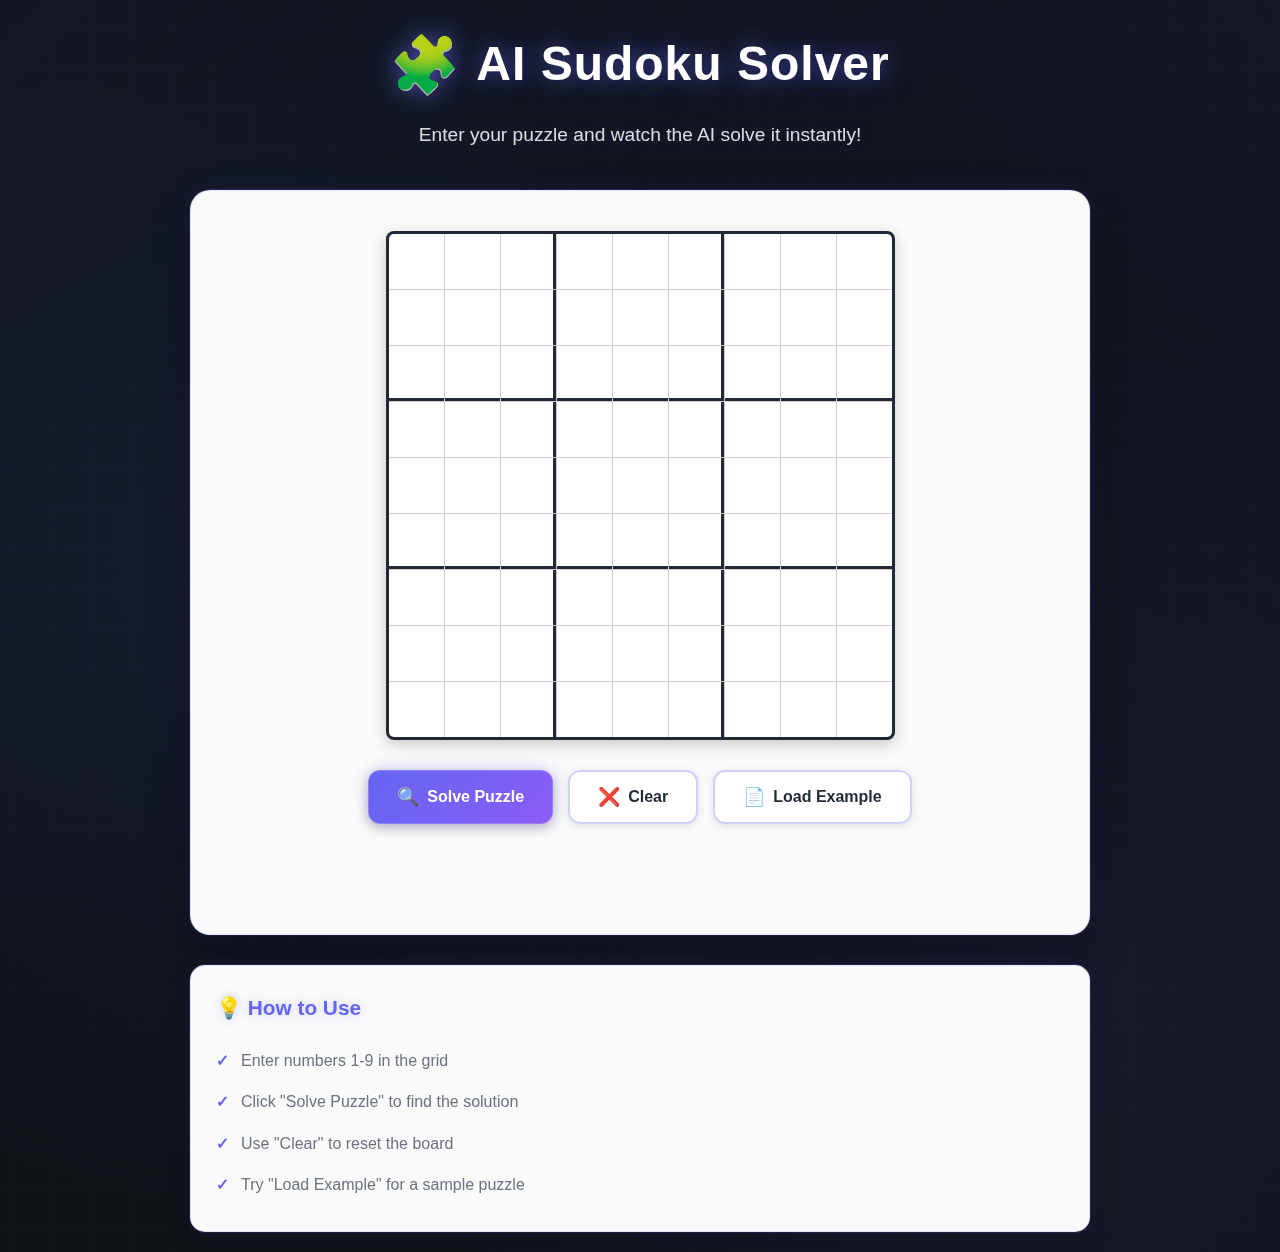
<file: docs/index.html>
<!DOCTYPE html>
<html lang="en">
<head>
    <meta charset="UTF-8">
    <meta name="viewport" content="width=device-width, initial-scale=1.0">
    <title>AI Sudoku Solver - Interactive Puzzle</title>
    <link rel="stylesheet" href="styles.css">
</head>
<body>
    <div class="container">
        <header>
            <h1 class="title">
                <span class="title-icon">🧩</span>
                AI Sudoku Solver
            </h1>
            <p class="subtitle">Enter your puzzle and watch the AI solve it instantly!</p>
        </header>

        <div class="game-container">
            <div class="sudoku-wrapper">
                <table class="sudoku-board" id="board"></table>
            </div>

            <div class="controls">
                <button class="btn btn-primary" id="solveBtn" onclick="solveSudoku()">
                    <span class="btn-icon">🔍</span>
                    <span class="btn-text">Solve Puzzle</span>
                </button>
                <button class="btn btn-secondary" onclick="clearBoard()">
                    <span class="btn-icon">❌</span>
                    <span class="btn-text">Clear</span>
                </button>
                <button class="btn btn-secondary" onclick="loadExample()">
                    <span class="btn-icon">📄</span>
                    <span class="btn-text">Load Example</span>
                </button>
            </div>

            <div class="status" id="status"></div>
        </div>

        <div class="info-panel">
            <div class="info-card">
                <h3>💡 How to Use</h3>
                <ul>
                    <li>Enter numbers 1-9 in the grid</li>
                    <li>Click "Solve Puzzle" to find the solution</li>
                    <li>Use "Clear" to reset the board</li>
                    <li>Try "Load Example" for a sample puzzle</li>
                </ul>
            </div>
        </div>
    </div>

    <script src="script.js"></script>
</body>
</html>
</file>
<file: docs/styles.css>
* {
    margin: 0;
    padding: 0;
    box-sizing: border-box;
}

:root {
    --primary-color: #6366f1;
    --primary-dark: #4f46e5;
    --secondary-color: #8b5cf6;
    --accent-color: #ec4899;
    --bg-gradient-start: #667eea;
    --bg-gradient-end: #764ba2;
    --card-bg: rgba(255, 255, 255, 0.95);
    --text-primary: #1f2937;
    --text-secondary: #6b7280;
    --border-color: #cbcdd0;
    --cell-bg: #ffffff;
    --cell-hover: #f3f4f6;
    --cell-focus: #ede9fe;
    --solved-bg: #dbeafe;
    --user-input-bg: #ffffff;
    --highlight-bg: #e0e7ff;
    --shadow: 0 10px 25px rgba(0, 0, 0, 0.1);
    --shadow-lg: 0 20px 40px rgba(0, 0, 0, 0.15);
}

body {
    font-family: -apple-system, BlinkMacSystemFont, 'Segoe UI', 'Roboto', 'Oxygen', 'Ubuntu', 'Cantarell', sans-serif;
    background: #0f1419;
    background-image: 
        linear-gradient(0deg, transparent 24%, rgba(99, 102, 241, 0.03) 25%, rgba(99, 102, 241, 0.03) 26%, transparent 27%),
        linear-gradient(90deg, transparent 24%, rgba(99, 102, 241, 0.03) 25%, rgba(99, 102, 241, 0.03) 26%, transparent 27%),
        radial-gradient(circle at 20% 50%, rgba(99, 102, 241, 0.08) 0%, transparent 50%),
        radial-gradient(circle at 80% 80%, rgba(139, 92, 246, 0.08) 0%, transparent 50%);
    background-size: 40px 40px, 40px 40px, 100% 100%, 100% 100%;
    min-height: 100vh;
    padding: 20px;
    color: var(--text-primary);
    line-height: 1.6;
    position: relative;
}

body::before {
    content: '';
    position: fixed;
    top: 0;
    left: 0;
    width: 100%;
    height: 100%;
    background: 
        linear-gradient(135deg, rgba(99, 102, 241, 0.05) 0%, transparent 50%),
        linear-gradient(225deg, rgba(139, 92, 246, 0.05) 0%, transparent 50%);
    pointer-events: none;
    z-index: 0;
}

.container {
    max-width: 900px;
    margin: 0 auto;
    position: relative;
    z-index: 1;
}

header {
    text-align: center;
    margin-bottom: 40px;
    animation: fadeInDown 0.8s ease-out;
}

.title {
    font-size: 3rem;
    font-weight: 800;
    color: white;
    margin-bottom: 10px;
    text-shadow: 
        0 0 20px rgba(99, 102, 241, 0.5),
        0 0 40px rgba(99, 102, 241, 0.3);
    display: flex;
    align-items: center;
    justify-content: center;
    gap: 15px;
    letter-spacing: 1px;
}

.title-icon {
    font-size: 3.5rem;
    animation: bounce 2s infinite;
}

.subtitle {
    font-size: 1.2rem;
    color: rgba(255, 255, 255, 0.85);
    font-weight: 300;
    text-shadow: 0 0 15px rgba(99, 102, 241, 0.3);
}

.game-container {
    background: rgba(255, 255, 255, 0.98);
    border-radius: 20px;
    padding: 40px;
    box-shadow: 
        0 20px 40px rgba(0, 0, 0, 0.3),
        0 0 0 1px rgba(99, 102, 241, 0.2),
        0 0 30px rgba(99, 102, 241, 0.1);
    margin-bottom: 30px;
    animation: fadeInUp 0.8s ease-out;
    backdrop-filter: blur(10px);
    border: 1px solid rgba(99, 102, 241, 0.15);
    position: relative;
    z-index: 1;
}

.sudoku-wrapper {
    display: flex;
    justify-content: center;
    margin-bottom: 30px;
}

.sudoku-board {
    border-collapse: collapse;
    border: 3px solid var(--text-primary);
    background: var(--text-primary);
    box-shadow: 0 4px 15px rgba(0, 0, 0, 0.2);
    border-radius: 8px;
    overflow: hidden;
}

.sudoku-board td {
    padding: 0;
    border: 1px solid var(--border-color);
    background: var(--cell-bg);
    transition: all 0.2s ease;
}

.cell-input {
    width: 55px;
    height: 55px;
    text-align: center;
    font-size: 24px;
    font-weight: 600;
    border: none;
    background: var(--cell-bg);
    color: var(--text-primary);
    transition: all 0.2s ease;
    outline: none;
    cursor: pointer;
}

.cell-input:hover {
    background: var(--cell-hover);
}

.cell-input.focused {
    background: var(--cell-focus);
    outline: 2px solid var(--primary-color);
    outline-offset: -2px;
    z-index: 10;
    position: relative;
}

.cell-input.user-input {
    background: var(--user-input-bg);
    color: #000000;
    font-weight: 700;
}

.cell-input.solved {
    background: var(--solved-bg);
    color: #2563eb;
    animation: popIn 0.3s ease-out;
}

.cell-input.highlighted {
    background: var(--highlight-bg);
}

.cell-duplicate {
    background: #fbd7d7 !important;
    color: #991b1b !important;
}

.cell-input.border-right {
    border-right: 3px solid var(--text-primary) !important;
}

.cell-input.border-bottom {
    border-bottom: 3px solid var(--text-primary) !important;
}

.controls {
    display: flex;
    gap: 15px;
    justify-content: center;
    flex-wrap: wrap;
    margin-bottom: 20px;
}

.btn {
    padding: 14px 28px;
    font-size: 16px;
    font-weight: 600;
    border: none;
    border-radius: 12px;
    cursor: pointer;
    transition: all 0.2s ease;
    display: flex;
    align-items: center;
    gap: 8px;
    box-shadow: 0 4px 12px rgba(0, 0, 0, 0.15);
}

.btn:active {
    transform: scale(0.95);
}

.btn-primary {
    background: linear-gradient(135deg, var(--primary-color) 0%, var(--secondary-color) 100%);
    color: white;
    border: 1px solid rgba(255, 255, 255, 0.2);
    box-shadow: 
        0 4px 12px rgba(0, 0, 0, 0.2),
        0 0 15px rgba(99, 102, 241, 0.3);
    position: relative;
    overflow: hidden;
}

.btn-primary::before {
    content: '';
    position: absolute;
    top: 0;
    left: -100%;
    width: 100%;
    height: 100%;
    background: linear-gradient(90deg, transparent, rgba(255, 255, 255, 0.2), transparent);
    transition: left 0.5s;
}

.btn-primary:hover::before {
    left: 100%;
}

.btn-primary:hover {
    background: linear-gradient(135deg, var(--primary-dark) 0%, var(--primary-color) 100%);
    transform: translateY(-2px);
    box-shadow: 
        0 6px 20px rgba(99, 102, 241, 0.5),
        0 0 25px rgba(99, 102, 241, 0.4);
    filter: none;
}

.btn-secondary {
    background: rgba(255, 255, 255, 0.95);
    color: var(--text-primary);
    border: 2px solid rgba(99, 102, 241, 0.3);
    box-shadow: 0 2px 8px rgba(0, 0, 0, 0.1);
}

.btn-secondary:hover {
    background: rgba(99, 102, 241, 0.1);
    border-color: var(--primary-color);
    color: var(--primary-color);
    transform: translateY(-2px);
    box-shadow: 
        0 6px 20px rgba(99, 102, 241, 0.3),
        0 0 15px rgba(99, 102, 241, 0.2);
    filter: none;
}

.btn:disabled {
    opacity: 0.6;
    cursor: not-allowed;
    transform: none !important;
}

.btn-icon {
    font-size: 18px;
}

.status {
    text-align: center;
    padding: 15px;
    border-radius: 10px;
    font-weight: 500;
    font-size: 16px;
    min-height: 50px;
    display: flex;
    align-items: center;
    justify-content: center;
    transition: all 0.3s ease;
}

.status.solving {
    background: rgba(99, 102, 241, 0.15);
    color: #6366f1;
    border: 1px solid rgba(99, 102, 241, 0.3);
    box-shadow: 
        0 0 20px rgba(99, 102, 241, 0.2),
        inset 0 0 20px rgba(99, 102, 241, 0.05);
    animation: pulse 1.5s infinite;
}

.status.success {
    background: rgba(16, 185, 129, 0.15);
    color: #10b981;
    border: 1px solid rgba(16, 185, 129, 0.3);
    box-shadow: 
        0 0 20px rgba(16, 185, 129, 0.2),
        inset 0 0 20px rgba(16, 185, 129, 0.05);
    animation: successPop 0.5s ease-out;
}

.status.error {
    background: rgba(239, 68, 68, 0.15);
    color: #ef4444;
    border: 1px solid rgba(239, 68, 68, 0.3);
    box-shadow: 
        0 0 20px rgba(239, 68, 68, 0.2),
        inset 0 0 20px rgba(239, 68, 68, 0.05);
}

.status.info {
    background: rgba(99, 102, 241, 0.15);
    color: #6366f1;
    border: 1px solid rgba(99, 102, 241, 0.3);
    box-shadow: 
        0 0 20px rgba(99, 102, 241, 0.2),
        inset 0 0 20px rgba(99, 102, 241, 0.05);
}

.info-panel {
    animation: fadeInUp 1s ease-out;
}

.info-card {
    background: rgba(255, 255, 255, 0.98);
    border-radius: 15px;
    padding: 25px;
    box-shadow: 
        0 10px 25px rgba(0, 0, 0, 0.2),
        0 0 0 1px rgba(99, 102, 241, 0.2),
        0 0 20px rgba(99, 102, 241, 0.1);
    border: 1px solid rgba(99, 102, 241, 0.15);
    position: relative;
    z-index: 1;
}

.info-card h3 {
    margin-bottom: 15px;
    color: var(--primary-color);
    font-size: 1.3rem;
    text-shadow: 0 0 10px rgba(99, 102, 241, 0.3);
}

.info-card ul {
    list-style: none;
    padding-left: 0;
}

.info-card li {
    padding: 8px 0;
    padding-left: 25px;
    position: relative;
    color: var(--text-secondary);
}

.info-card li::before {
    content: '✓';
    position: absolute;
    left: 0;
    color: var(--primary-color);
    font-weight: bold;
}

/* Animations */
@keyframes fadeInDown {
    from {
        opacity: 0;
        transform: translateY(-30px);
    }
    to {
        opacity: 1;
        transform: translateY(0);
    }
}

@keyframes fadeInUp {
    from {
        opacity: 0;
        transform: translateY(30px);
    }
    to {
        opacity: 1;
        transform: translateY(0);
    }
}

@keyframes bounce {
    0%, 100% {
        transform: translateY(0);
    }
    50% {
        transform: translateY(-10px);
    }
}

@keyframes popIn {
    0% {
        transform: scale(0.8);
        opacity: 0;
    }
    50% {
        transform: scale(1.1);
    }
    100% {
        transform: scale(1);
        opacity: 1;
    }
}

@keyframes pulse {
    0%, 100% {
        opacity: 1;
    }
    50% {
        opacity: 0.7;
    }
}

@keyframes successPop {
    0% {
        transform: scale(0.9);
    }
    50% {
        transform: scale(1.05);
    }
    100% {
        transform: scale(1);
    }
}

/* Responsive Design */
@media (max-width: 768px) {
    .title {
        font-size: 2rem;
    }
    
    .title-icon {
        font-size: 2.5rem;
    }
    
    .subtitle {
        font-size: 1rem;
    }
    
    .game-container {
        padding: 20px;
    }
    
    .cell-input {
        width: 40px;
        height: 40px;
        font-size: 18px;
    }
    
    .btn {
        padding: 12px 20px;
        font-size: 14px;
    }
}

@media (max-width: 480px) {
    .cell-input {
        width: 35px;
        height: 35px;
        font-size: 16px;
    }
    
    .controls {
        flex-direction: column;
    }
    
    .btn {
        width: 100%;
        justify-content: center;
    }
}
</file>
